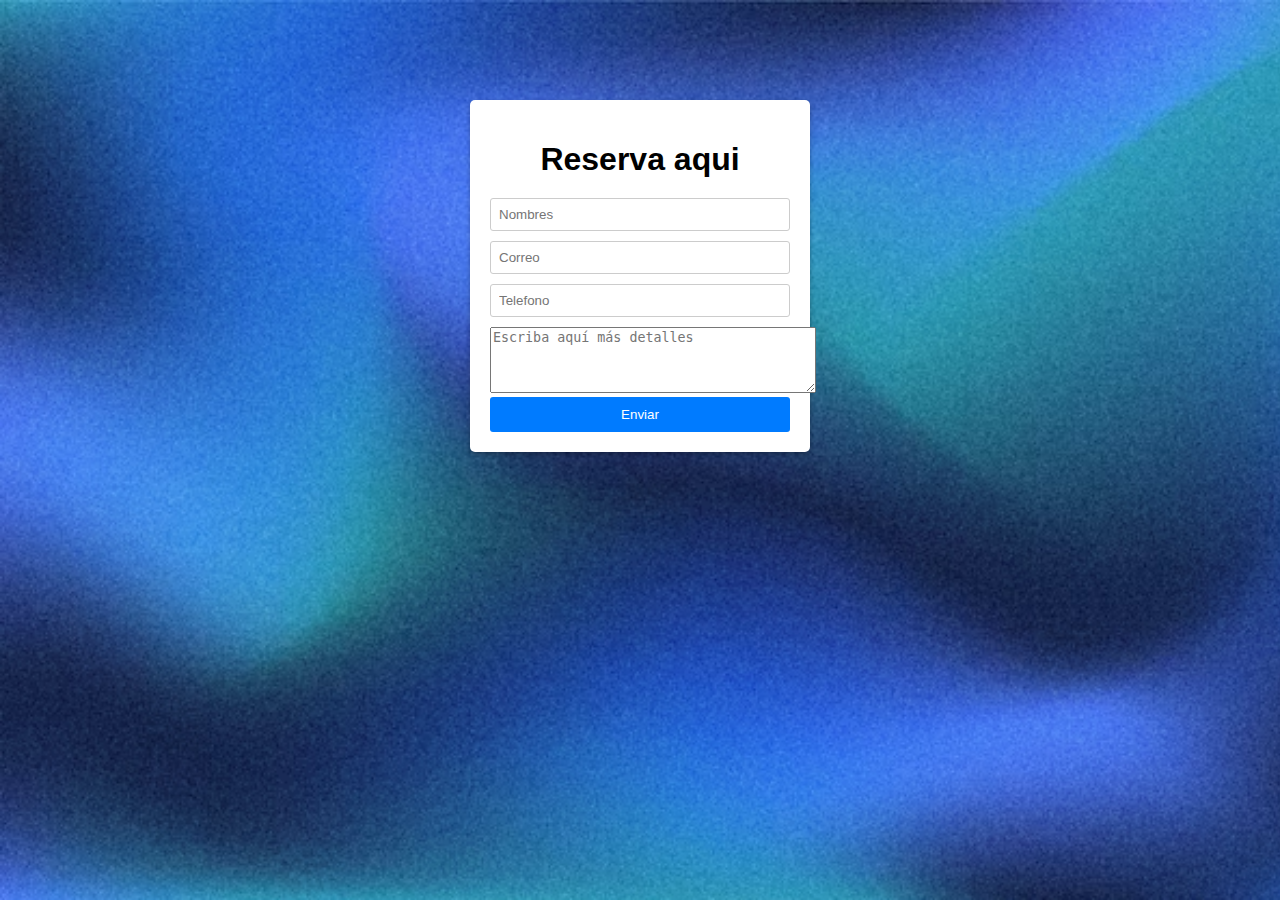
<file: login.html>
<!DOCTYPE html>
<html lang="en">
<head>
    <meta charset="UTF-8">
    <meta name="viewport" content="width=device-width, initial-scale=1.0">
    <link rel="stylesheet" href="styles.css">
    <title>Reserva aqui</title>
</head>
<body>
    <div class="login-container">
        <h1 class="form-h1">Reserva aqui</h1>
        <form action="enviar_correo.php" method="POST">
        <input type="text" id="Nombres" name="nombre" placeholder="Nombres" required>
        <input type="email" id="Correo" name="email" placeholder="Correo" required>
        <input type="tel" id="Telefono" name="telefono" placeholder="Telefono">
        <textarea rows="4" cols="38" name="comentario" placeholder="Escriba aquí más detalles"></textarea>
            <button type="submit">Enviar</button>
        </form>
    </div>
</body>
</html>
</file>
<file: styles.css>
/* Estilos generales */
body {
    font-family: Arial, sans-serif;
    margin: 0;
    padding: 0;
    background-image: url(fondo1.png);
    background-repeat: no-repeat;
    background-attachment: fixed;
    background-size: cover;
}

header {
    background-color: #333;
    color: #fff;
    padding: 10px 0;
}

nav {
    display: flex;
    justify-content: space-between;
    align-items: center;
    max-width: 1200px;
    margin: 0 auto;
    padding: 0 20px;
}

nav div {
    display: flex;
    align-items: center; 
}

nav img {
    max-width: 100px;
    margin-right: 10px; 
}

.logo {
    font-size: 24px;
}

.menu {
    list-style: none;
}

.menu li {
    display: inline;
    margin-right: 10px;
    margin-right: 20px;
}

.menu a {
    text-decoration: none;
    color: #fff;
}

.reserva{
    color: #fff; 
    padding: 10px 20px; 
    border: 2px solid #007bff; 
    border-radius: 5px; 
    display: inline-block;
}
.reserva:hover{
    background-color: #007bff;
}

.login-container {
    width: 300px;
    margin: 100px auto;
    padding: 20px;
    background-color: #fff;
    border-radius: 5px;
    box-shadow: 0 2px 5px rgba(0, 0, 0, 0.3);
}

.form-h1 {
    color: black;
    text-align: center;
    margin-bottom: 20px;
}

input {
    width: 94%;
    padding: 8px;
    margin-bottom: 10px;
    border: 1px solid #ccc;
    border-radius: 3px;
}

button {
    display: block;
    width: 100%;
    padding: 10px;
    background-color: #007bff;
    color: #fff;
    border: none;
    border-radius: 3px;
    cursor: pointer;
}

button:hover {
    background-color: #0056b3;
}

.pagina{
    max-width: 1200px;
    margin: 20px auto;
    padding: 20px;
}

.pagina h1{
    color: white;
    text-align: center;
}

/* Estilos para el contenedor de tarjetas */
.tarjetas {
    display: flex;
    justify-content: space-between; 
    max-width: 1200px;
    margin: 20px auto;
    padding: 20px;
 }
 
  .tarjeta {
    width: 30%; 
    background-color: #f0f0f0; 
    padding: 20px; 
    border: 1px solid #ddd; 
    border-radius: 10px; 
    box-shadow: 2px 2px 5px rgba(0, 0, 0, 0.2); 
    margin: 5px; 
  }
  
.menu-toggle {
    display: none;
    flex-direction: column;
    cursor: pointer;
}

.bar {
    width: 30px;
    height: 3px;
    background-color: #fff;
    margin: 3px 0;
    transition: 0.4s;
}

.persona {
    display: inline-block;
    background-color: #fff;
    border-radius: 10px;
    box-shadow: 0px 0px 10px rgba(0, 0, 0, 0.2);
    text-align: center;
    max-width: 1200px;
    margin: 20px auto;
    padding: 20px;
}

.jefe {
    display: block;
}

.empleados {
    display: flex;
    border-radius: 10px;
    box-shadow: 0px 0px 10px rgba(0, 0, 0, 0.2);
    text-align: center;
    max-width: 1200px;
    margin: 20px auto;
    padding: 20px;
}


.persona img {
    border-radius: 50%;
    width: 150px;
    height: 150px;
}

.persona h2 {
    color: #333;
    margin: 10px 0;
}

.persona p {
    color: #666;
}

/* Estilos para dispositivos móviles */
@media (max-width: 768px) {
    .menu {
        flex-direction: column;
        align-items: center;
        text-align: center;
        display: none;
    }

    .menu.active {
        display: flex;
    }

    .menu-toggle {
        display: flex;
    }

    .menu-toggle.active .bar:nth-child(1) {
        transform: rotate(-45deg) translate(-5px, 6px);
    }

    .menu-toggle.active .bar:nth-child(2) {
        opacity: 0;
    }

    .menu-toggle.active .bar:nth-child(3) {
        transform: rotate(45deg) translate(-5px, -6px);
    }
}
</file>
